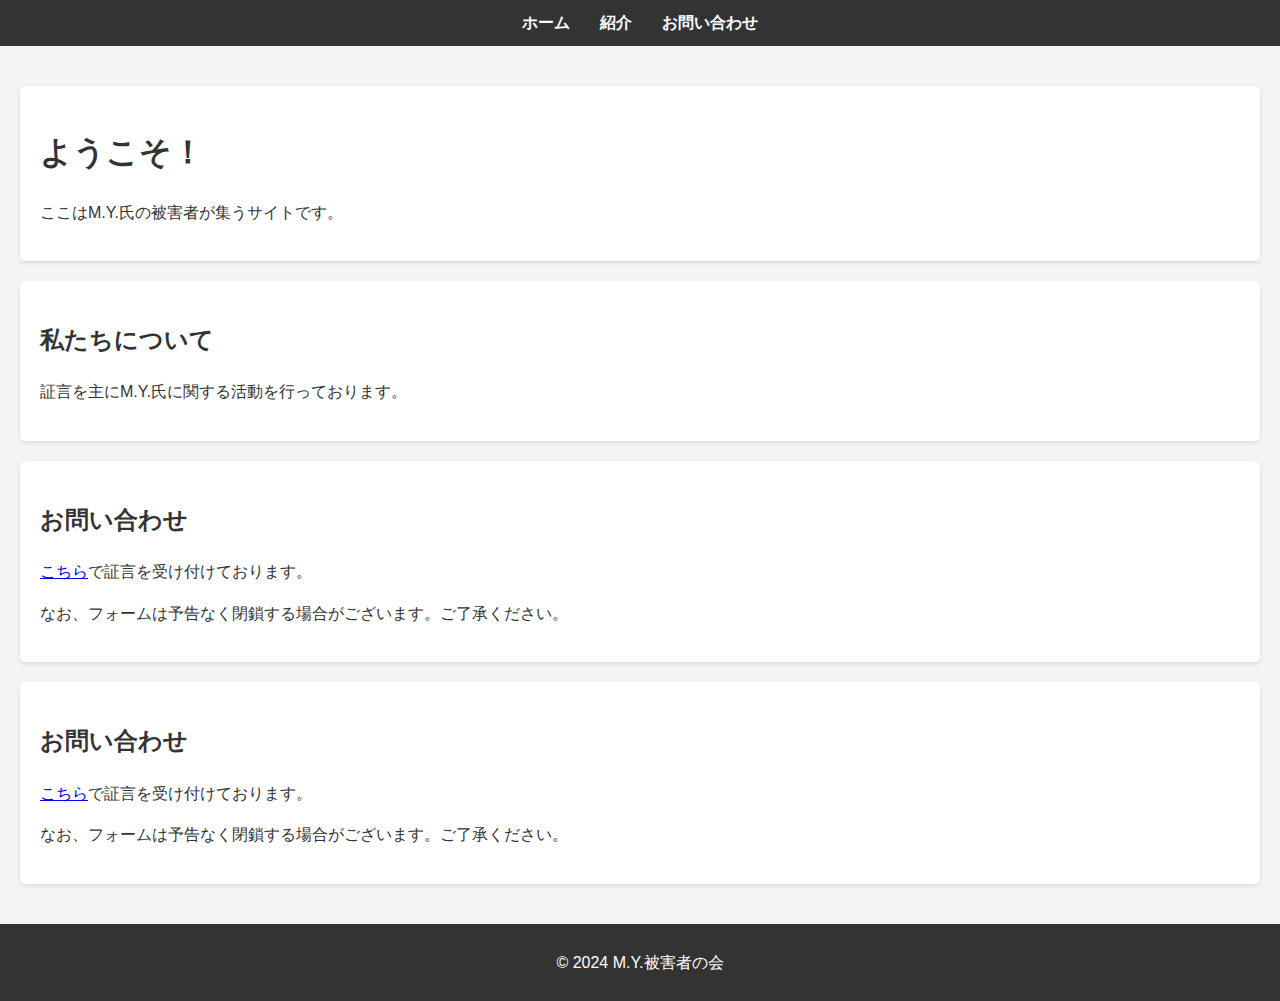
<file: index.html>
<!DOCTYPE html>
<html lang="ja">
<head>
    <meta charset="UTF-8">
    <meta name="viewport" content="width=device-width, initial-scale=1.0">
    <title>monatim</title>
    <link rel="stylesheet" href="https://tokkii-s.github.io/monatim/styles.css"/>
</head>
<body>
    <header>
        <nav>
            <ul class="navbar">
                <li><a href="#home">ホーム</a></li>
                <li><a href="#about">紹介</a></li>
                <li><a href="#contact">お問い合わせ</a></li>
            </ul>
        </nav>
    </header>
    <main>
        <section id="home">
            <h1>ようこそ！</h1>
            <p>ここはM.Y.氏の被害者が集うサイトです。</p>
        </section>
        <section id="about">
            <h2>私たちについて</h2>
            <p>証言を主にM.Y.氏に関する活動を行っております。</p>
        </section>
        <section id="contact">
            <h2>お問い合わせ</h2>
          <p><a href="https://form.run/@MY-shogenform" target="_blank">こちら</a>で証言を受け付けております。</p>
          <p>なお、フォームは予告なく閉鎖する場合がございます。ご了承ください。</p>
        </section>
        <section id="contact">
            <h2>お問い合わせ</h2>
          <p><a href="https://form.run/@MY-shogenform" target="_blank">こちら</a>で証言を受け付けております。</p>
          <p>なお、フォームは予告なく閉鎖する場合がございます。ご了承ください。</p>
        </section>
    </main>
    <footer>
        <p>&copy; 2024 M.Y.被害者の会</p>
    </footer>
</body>
</html>
</file>
